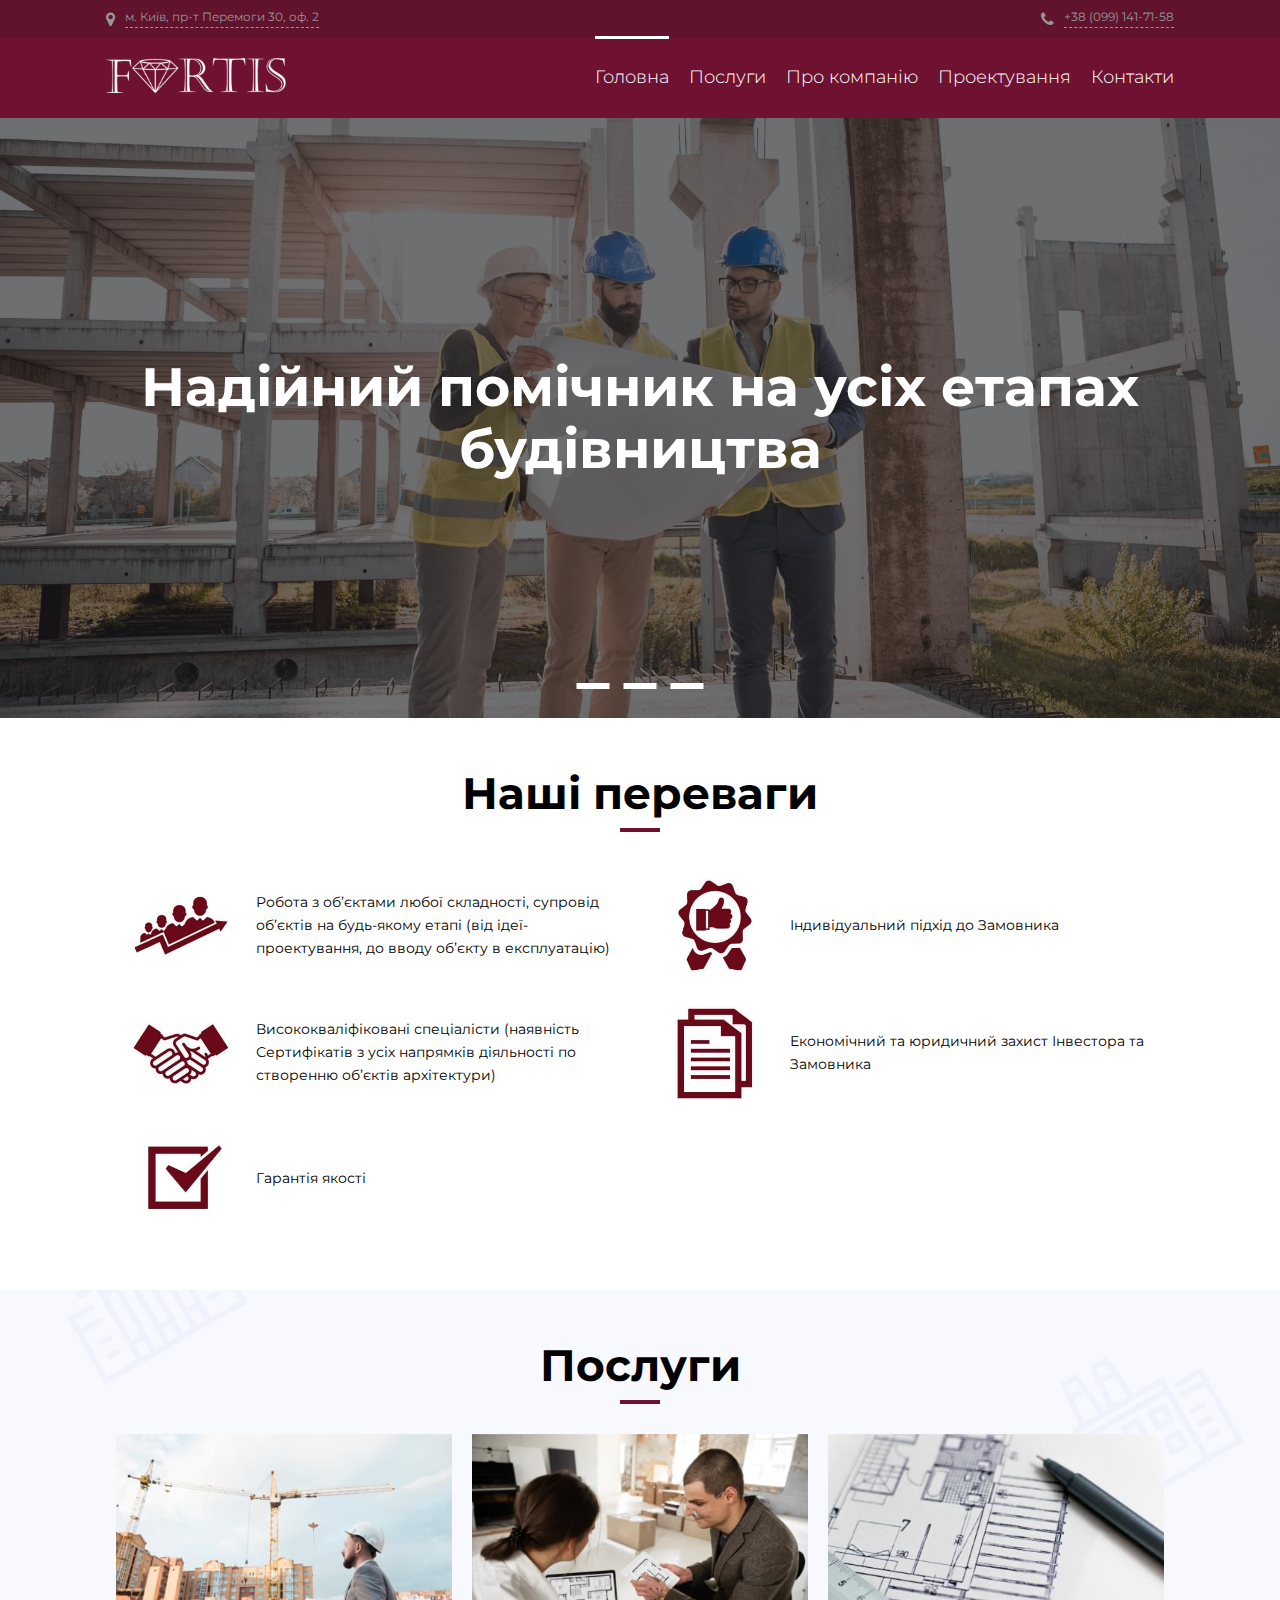
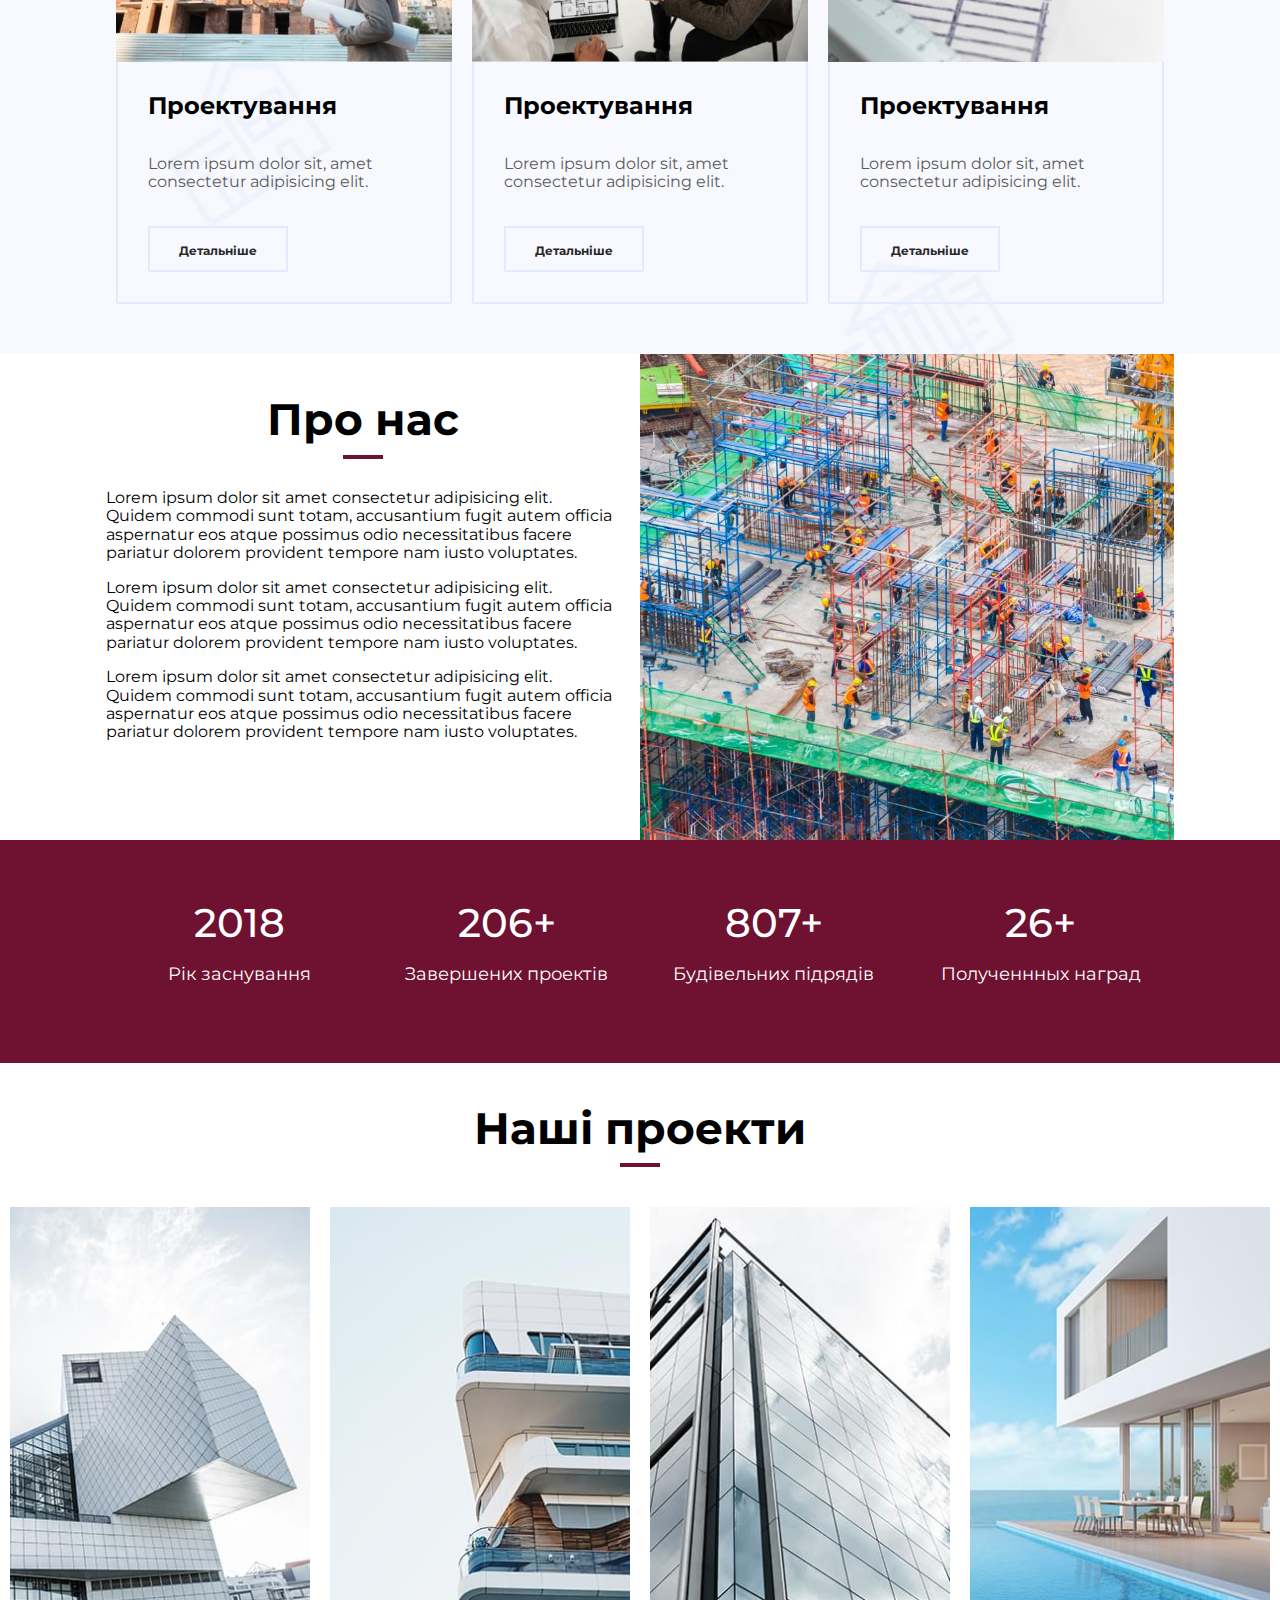
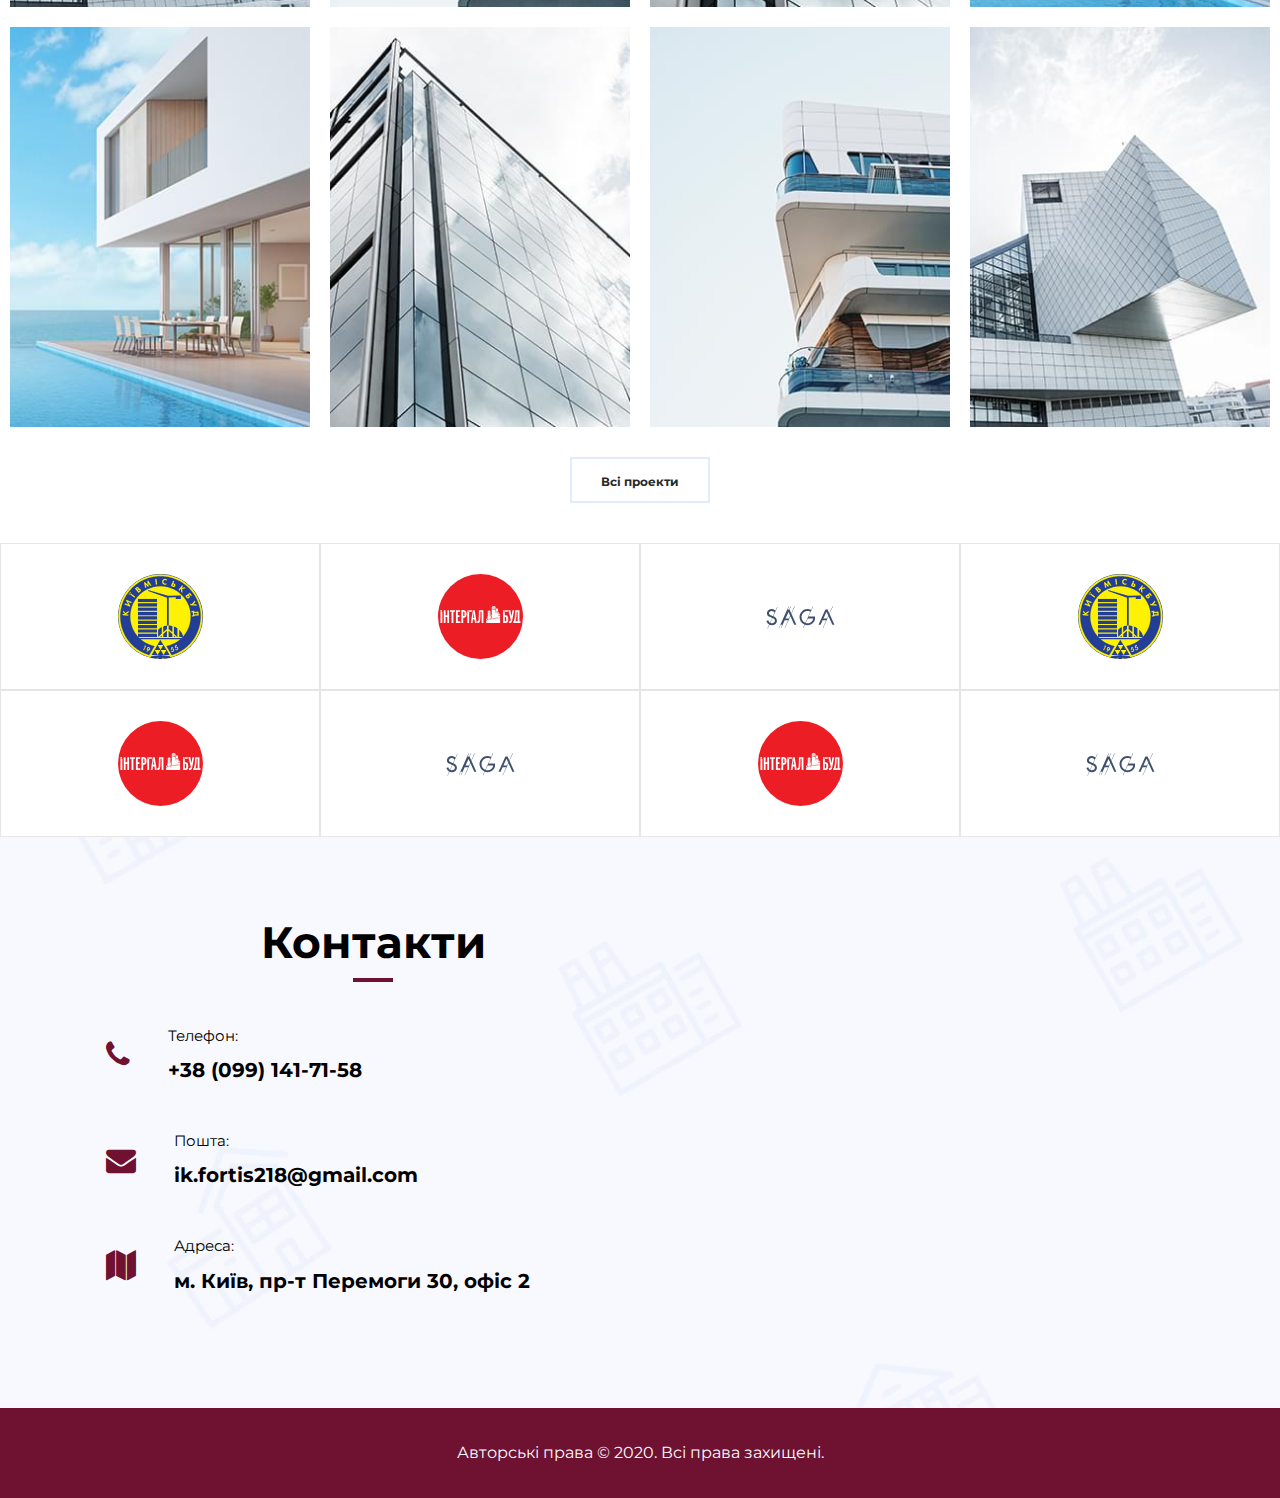
<file: index.html>
<!DOCTYPE html>
<html lang="ru">
<head>
    <meta charset="UTF-8">
<meta name="viewport" content="width=device-width, initial-scale=1.0">

<title>hello</title>

<link rel="stylesheet" href="css/libs/jquery.fancybox.css">
<link rel="stylesheet" href="css/libs/font-awesome.min.css">
<link rel="stylesheet" href="css/libs/slick.css">
<link rel="stylesheet" href="css/main.css">
</head>
<body>    
    <!-- Header -->
    <header class="header">
	<div id="nav" class="navbar">
		<div class="navbar__top">
			<div class="container">
				<div class="navbar-wrap">
					<div class="navbar__info">
						<a data-fancybox="" data-options="{&quot;iframe&quot; : {&quot;css&quot; : {&quot;width&quot; : &quot;80%&quot;, &quot;height&quot; : &quot;80%&quot;}}}" href="https://www.google.com/maps/search/?api=1&amp;query=проспект+Перемоги,+30,+2,+Київ">
							<i class="fa fa-map-marker"></i>
							<span>м. Київ, пр-т Перемоги 30, оф. 2</span>
						</a>
					</div>
					<div class="navbar__info">
						<a href="tel:+380991417158">
							<i class="fa fa-phone"></i>
							<span>+38 (099) 141-71-58</span>
						</a>
					</div>
				</div>
			</div>
		</div>
		<div class="navbar__bottom">
			<div class="container">
				<div class="navbar-wrap">
					<div class="navbar__logo">
						<a href="#"><img src="img/logo--white.png" alt=""></a>
					</div>
					<div class="navbar__collapse">
						<span></span>
					</div>
					<ul class="navbar__menu menu">
						<li class="active"><a href="#">Головна</a></li>
						<li><a href="#">Послуги</a></li>
						<li><a href="about.html">Про компанію</a></li>
						<li><a href="designing.html">Проектування</a></li>
						<li><a href="#">Контакти</a></li>
					</ul>
				</div>
			</div>
		</div>
	</div>
</header>
    <!-- /.Header -->
    <!-- Main -->
    <main>
        <section class="home-slider">
    <div id="home-slider" class="home-slider__list">
        <div class="home-slider__item">
            <div class="home-slider__bg" style="background-image: url('img/architect-3979490_1920.jpg');">
                <div class="overlay"></div>
            </div>
            <div class="home-slider__text">
                <h1 class="home-slider__title">Надійний помічник на усіх етапах будівництва</h1>
            </div>
        </div>
        <div class="home-slider__item">
            <div class="home-slider__bg" style="background-image: url('img/architect-3979490_1920.jpg');">
                <div class="overlay"></div>
            </div>
            <div class="home-slider__text">
                <h1 class="home-slider__title">Надійний помічник на усіх етапах будівництва</h1>
            </div>
        </div>
        <div class="home-slider__item">
            <div class="home-slider__bg" style="background-image: url('img/architect-3979490_1920.jpg');">
                <div class="overlay"></div>
            </div>
            <div class="home-slider__text">
                <h1 class="home-slider__title">Надійний помічник на усіх етапах будівництва</h1>
            </div>
        </div>
    </div>
</section>
        <section class="advantage">
    <div class="container">
        <h2 class="advantage__title section-title">Наші переваги</h2>
        <div class="advantage__list">
            <div class="advantage__item">
                <div class="img"><img src="img/advantage-2.jpg"></div>
                <div class="text">
                    <p>Робота з об’єктами любої складності, супровід об’єктів на будь-якому етапі
                        (від ідеї-проектування, до вводу об’єкту в експлуатацію)</p>
                </div>
            </div>
            <div class="advantage__item">
                <div class="img"><img src="img/advantage-1.jpg"></div>
                <div class="text">
                    <p>Індивідуальний підхід до Замовника</p>
                </div>
            </div>
            <div class="advantage__item">
                <div class="img"><img src="img/advantage-3.jpg"></div>
                <div class="text">
                    <p>Висококваліфіковані спеціалісти
                        (наявність Сертифікатів з усіх напрямків діяльності по створенню об’єктів архітектури)</p>
                </div>
            </div>
            <div class="advantage__item">
                <div class="img"><img src="img/advantage-4.jpg"></div>
                <div class="text">
                    <p>Економічний та юридичний захист Інвестора та Замовника</p>
                </div>
            </div>
            <div class="advantage__item">
                <div class="img"><img src="img/advantage-5.jpg"></div>
                <div class="text">
                    <p>Гарантія якості</p>
                </div>
            </div>
        </div>
    </div>
</section>
        <section class="services">
    <div class="container">
        <h2 class="services__title section-title">Послуги</h2>
        <div class="services__list">
            <div class="services__item">
                <img class="services__img" src="img/service-img-1.jpg">
                <div class="services__content">
                    <h3>Проектування</h3>
                    <p>Lorem ipsum dolor sit, amet consectetur adipisicing elit.</p>
                    <a href="#" class="btn">Детальніше</a>
                </div>
            </div>
            <div class="services__item">
                <img class="services__img" src="img/service-img-2.jpg">
                <div class="services__content">
                    <h3>Проектування</h3>
                    <p>Lorem ipsum dolor sit, amet consectetur adipisicing elit.</p>
                    <a href="#" class="btn">Детальніше</a>
                </div>
            </div>
            <div class="services__item">
                <img class="services__img" src="img/service-img-3.jpg">
                <div class="services__content">
                    <h3>Проектування</h3>
                    <p>Lorem ipsum dolor sit, amet consectetur adipisicing elit.</p>
                    <a href="#" class="btn">Детальніше</a>
                </div>
            </div>
        </div>
    </div>
</section>

        <section class="about">
    <div class="container">
        <div class="about-wrap">
            <div class="about__content">
                <h2 class="about__title section-title">Про нас</h2>
                <p>Lorem ipsum dolor sit amet consectetur adipisicing elit. Quidem commodi sunt totam, accusantium fugit autem officia aspernatur eos atque possimus odio necessitatibus facere pariatur dolorem provident tempore nam iusto voluptates.</p>
                <p>Lorem ipsum dolor sit amet consectetur adipisicing elit. Quidem commodi sunt totam, accusantium fugit autem officia aspernatur eos atque possimus odio necessitatibus facere pariatur dolorem provident tempore nam iusto voluptates.</p>
                <p>Lorem ipsum dolor sit amet consectetur adipisicing elit. Quidem commodi sunt totam, accusantium fugit autem officia aspernatur eos atque possimus odio necessitatibus facere pariatur dolorem provident tempore nam iusto voluptates.</p>
                
            </div>
            <div class="about__img">
                <img src="img/about-info.jpg" alt="">
            </div>
        </div>
    </div>
</section>
        <section class="status">
    <div class="container">
        <div class="status__list">
            <div class="status__item odometer">
                <span>2018</span>
                <p>Рік заснування</p>
            </div>
            <div class="status__item">
                <span>206</span>
                <p>Завершених проектів</p>
            </div>
            <div class="status__item">
                <span>807</span>
                <p>Будівельних підрядів</p>
            </div>
            <div class="status__item">
                <span>26</span>
                <p>Полученнных наград</p>
            </div>
        </div>
    </div>
</section>
        <section class="works">
        <h2 class="works__title section-title">Наші проекти</h2>
        <div class="works__list" id="works-slider">
            <div class="works__item">
                <img class="works__img" src="img/img-1.jpg">
                <div class="works__text works__text--hover">
                    <div class="info">
                        <h3><a href="#">Lorem, ipsum.</a></h3>
                        <p>Kyiv, Ukraine</p>
                    </div>
                    <div class="works__item-btn">
                        <a class="btn" href="#">+</a>
                    </div>
                </div>
            </div>
            <div class="works__item">
                <img  class="works__img" src="img/img-2.jpg">
                <div class="works__text works__text--hover">
                    <div class="info">
                        <h3><a href="#">Lorem, ipsum.</a></h3>
                        <p>Kyiv, Ukraine</p>
                    </div>
                    <div class="works__item-btn">
                        <a class="btn" href="#">+</a>
                    </div>
                </div>
            </div>
            <div class="works__item">
                <img  class="works__img" src="img/img-3.jpg">
                <div class="works__text works__text--hover">
                    <div class="info">
                        <h3><a href="#">Lorem, ipsum.</a></h3>
                        <p>Kyiv, Ukraine</p>
                    </div>
                    <div class="works__item-btn">
                        <a class="btn" href="#">+</a>
                    </div>
                </div>
            </div>
            <div class="works__item">
                <img  class="works__img" src="img/img-4.jpg">
                <div class="works__text works__text--hover">
                    <div class="info">
                        <h3><a href="#">Lorem, ipsum.</a></h3>
                        <p>Kyiv, Ukraine</p>
                    </div>
                    <div class="works__item-btn">
                        <a class="btn" href="#">+</a>
                    </div>
                </div>
            </div>
            <div class="works__item">
                <img  class="works__img" src="img/img-4.jpg">
                <div class="works__text works__text--hover">
                    <div class="info">
                        <h3><a href="#">Lorem, ipsum.</a></h3>
                        <p>Kyiv, Ukraine</p>
                    </div>
                    <div class="works__item-btn">
                        <a class="btn" href="#">+</a>
                    </div>
                </div>
            </div>
            <div class="works__item">
                <img  class="works__img" src="img/img-3.jpg">
                <div class="works__text works__text--hover">
                    <div class="info">
                        <h3><a href="#">Lorem, ipsum.</a></h3>
                        <p>Kyiv, Ukraine</p>
                    </div>
                    <div class="works__item-btn">
                        <a class="btn" href="#">+</a>
                    </div>
                </div>
            </div>
            <div class="works__item">
                <img  class="works__img" src="img/img-2.jpg">
                <div class="works__text works__text--hover">
                    <div class="info">
                        <h3><a href="#">Lorem, ipsum.</a></h3>
                        <p>Kyiv, Ukraine</p>
                    </div>
                    <div class="works__item-btn">
                        <a class="btn" href="#">+</a>
                    </div>
                </div>
            </div>
            <div class="works__item">
                <img  class="works__img" src="img/img-1.jpg">
                <div class="works__text works__text--hover">
                    <div class="info">
                        <h3><a href="#">Lorem, ipsum.</a></h3>
                        <p>Kyiv, Ukraine</p>
                    </div>
                    <div class="works__item-btn">
                        <a class="btn" href="#">+</a>
                    </div>
                </div>
            </div>
        </div>
        <a class="btn works__btn" href="#">Всі проекти</a>
</section>
        <section class="partners">
    <div class="partners__list" id="partners-slider">
        <div class="partners__item">
            <img src="img/partners/828.svg" alt="" srcset="">
        </div>
        <div class="partners__item">
            <img src="img/partners/826.svg" alt="" srcset="">
        </div>
        <div class="partners__item">
            <img src="img/partners/970.svg" alt="" srcset="">
        </div>
        <div class="partners__item">
            <img src="img/partners/828.svg" alt="" srcset="">
        </div>
        <div class="partners__item">
            <img src="img/partners/826.svg" alt="" srcset="">
        </div>
        <div class="partners__item">
            <img src="img/partners/970.svg" alt="" srcset="">
        </div>
        <div class="partners__item">
            <img src="img/partners/826.svg" alt="" srcset="">
        </div>
        <div class="partners__item">
            <img src="img/partners/970.svg" alt="" srcset="">
        </div>
    </div>
</section>
        <section class="contacts">
    <div class="contacts-wrap">
        <div class="contacts__content">
            <div class="container">
                <div class="contacts__body">
                    <h2 class="contacts__title section-title">Контакти</h2>
                    <ul class="contacts__list">
                        <li>
                            <div class="icon"><i class="fa fa-phone"></i></div>
                            <div class="content">
                                <p>Телефон:</p>
                                <span>+38 (099) 141-71-58</span>
                            </div>
                        </li>
                        <li>
                            <div class="icon"><i class="fa fa-envelope"></i></div>
                            <div class="content">
                                <p>Пошта:</p>
                                <span>ik.fortis218@gmail.com</span>
                            </div>
                        </li>
                        <li>
                            <div class="icon"><i class="fa fa-map"></i></div>
                            <div class="content">
                                <p>Адреса:</p>
                                <span>м. Київ, пр-т Перемоги 30, офіс 2</span>
                            </div>
                        </li>
                    </ul>
                </div>
            </div>
        </div>
        <div class="contacts__map">
            <iframe src="https://www.google.com/maps/embed?pb=!1m18!1m12!1m3!1d2540.4111837602313!2d30.462640215896197!3d50.45206739512916!2m3!1f0!2f0!3f0!3m2!1i1024!2i768!4f13.1!3m3!1m2!1s0x40d4ce823ed35b05%3A0x2272ff3e8150f94!2z0L_RgNC-0YHQvy4g0J_QvtCx0LXQtNGLLCAzMCwg0JrQuNC10LIsIDAyMDAw!5e0!3m2!1sru!2sua!4v1591696676123!5m2!1sru!2sua" width="100%" height="100%" frameborder="0" style="border:0;" allowfullscreen="" aria-hidden="false" tabindex="0"></iframe>
        </div>
    </div>
</section>
    </main>
    <!-- /.Main -->
    <!-- Footer -->
    <footer class="footer">
    <div class="container">
        <p class="footer__copyright">Авторські права © 2020. Всі права захищені.</p>
    </div>
</footer>
    <!-- /.Footer -->
    <!-- Modal -->
    
    <!-- /.Modal -->
    <!-- JS -->
    <script src="js/libs.min.js"></script>
<script src="js/main.js"></script>
    <!-- /.JS -->
</body>
</html>
</file>
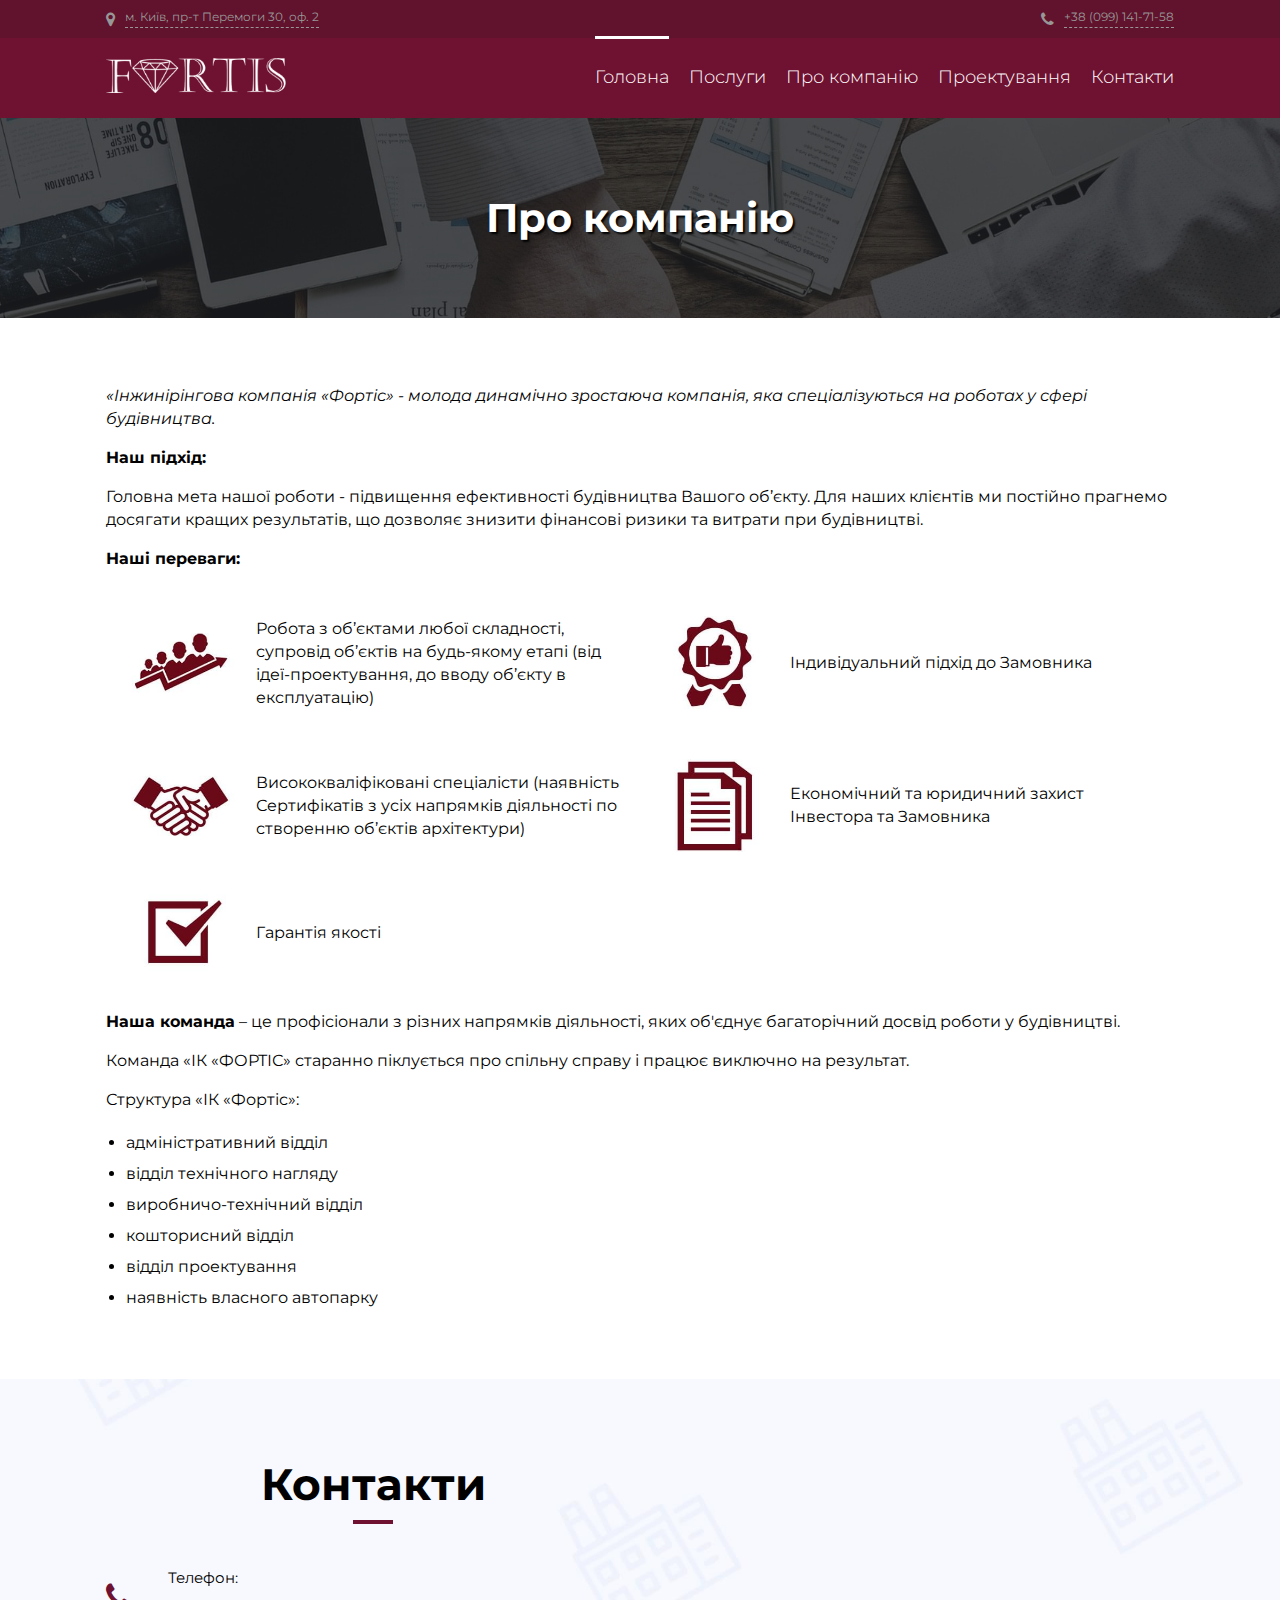
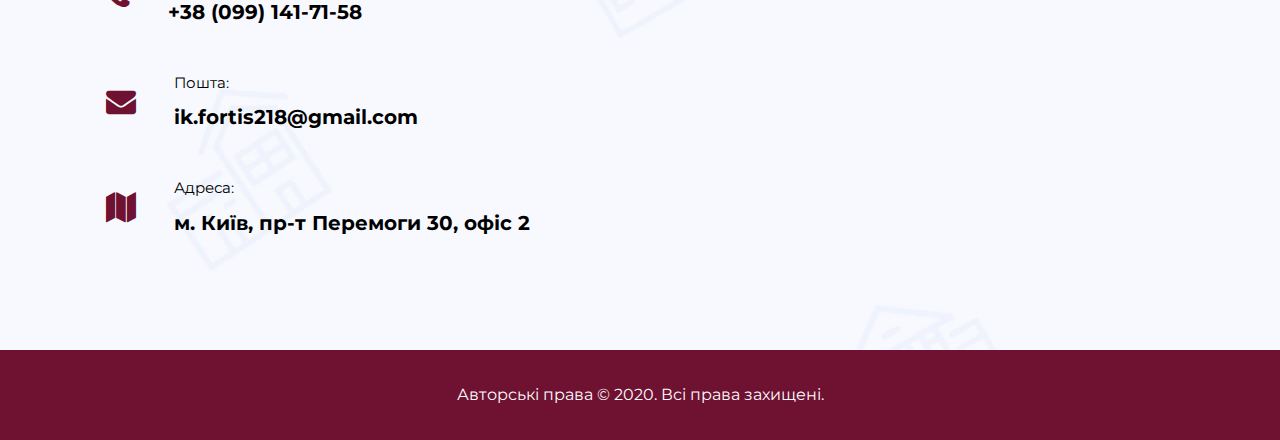
<file: about.html>
<!DOCTYPE html>
<html lang="ru">
<head>
    <meta charset="UTF-8">
<meta name="viewport" content="width=device-width, initial-scale=1.0">

<title>hello</title>

<link rel="stylesheet" href="css/libs/jquery.fancybox.css">
<link rel="stylesheet" href="css/libs/font-awesome.min.css">
<link rel="stylesheet" href="css/libs/slick.css">
<link rel="stylesheet" href="css/main.css">
</head>
<body>    
    <!-- Header -->
    <header class="header">
	<div id="nav" class="navbar">
		<div class="navbar__top">
			<div class="container">
				<div class="navbar-wrap">
					<div class="navbar__info">
						<a data-fancybox="" data-options="{&quot;iframe&quot; : {&quot;css&quot; : {&quot;width&quot; : &quot;80%&quot;, &quot;height&quot; : &quot;80%&quot;}}}" href="https://www.google.com/maps/search/?api=1&amp;query=проспект+Перемоги,+30,+2,+Київ">
							<i class="fa fa-map-marker"></i>
							<span>м. Київ, пр-т Перемоги 30, оф. 2</span>
						</a>
					</div>
					<div class="navbar__info">
						<a href="tel:+380991417158">
							<i class="fa fa-phone"></i>
							<span>+38 (099) 141-71-58</span>
						</a>
					</div>
				</div>
			</div>
		</div>
		<div class="navbar__bottom">
			<div class="container">
				<div class="navbar-wrap">
					<div class="navbar__logo">
						<a href="#"><img src="img/logo--white.png" alt=""></a>
					</div>
					<div class="navbar__collapse">
						<span></span>
					</div>
					<ul class="navbar__menu menu">
						<li class="active"><a href="#">Головна</a></li>
						<li><a href="#">Послуги</a></li>
						<li><a href="about.html">Про компанію</a></li>
						<li><a href="designing.html">Проектування</a></li>
						<li><a href="#">Контакти</a></li>
					</ul>
				</div>
			</div>
		</div>
	</div>
</header>
    <!-- /.Header -->
    <!-- Main -->
    <main>
        <!-- Title -->
        <div class="page-header" style="background-image: url('img/page-about.jpg');">
    <div class="overlay"></div>
    <div class="container">
        <div class="page-header-wrap">
            <h1 class="page-header__title">Про компанію</h1>
        </div>
    </div>
</div>
        <!-- /.Title -->
        <!-- Content -->
        <div class="container">
    <div class="page-content">
        <p><i>«Інжинірінгова компанія «Фортіс» - молода динамічно зростаюча компанія, яка спеціалізуються на роботах у сфері будівництва.</i></p>
        <p><strong>Наш підхід:</strong></p>
        <p>Головна мета нашої роботи - підвищення ефективності будівництва Вашого об’єкту. Для наших клієнтів ми постійно прагнемо досягати кращих результатів, що дозволяє знизити фінансові ризики та витрати при будівництві.</p>
        <p><strong>Нашi переваги:</strong></p>
        <div class="advantage__list">
            <div class="advantage__item">
                <div class="img"><img src="img/advantage-2.jpg"></div>
                <div class="text">
                    <p>Робота з об’єктами любої складності, супровід об’єктів на будь-якому етапі
                        (від ідеї-проектування, до вводу об’єкту в експлуатацію)</p>
                </div>
            </div>
            <div class="advantage__item">
                <div class="img"><img src="img/advantage-1.jpg"></div>
                <div class="text">
                    <p>Індивідуальний підхід до Замовника</p>
                </div>
            </div>
            <div class="advantage__item">
                <div class="img"><img src="img/advantage-3.jpg"></div>
                <div class="text">
                    <p>Висококваліфіковані спеціалісти
                        (наявність Сертифікатів з усіх напрямків діяльності по створенню об’єктів архітектури)</p>
                </div>
            </div>
            <div class="advantage__item">
                <div class="img"><img src="img/advantage-4.jpg"></div>
                <div class="text">
                    <p>Економічний та юридичний захист Інвестора та Замовника</p>
                </div>
            </div>
            <div class="advantage__item">
                <div class="img"><img src="img/advantage-5.jpg"></div>
                <div class="text">
                    <p>Гарантія якості</p>
                </div>
            </div>
        </div>
        <p><strong>Наша команда</strong> – це профісіонали з різних напрямків діяльності, яких об'єднує багаторічний досвід роботи у будівництві.</p>
        <p>Команда «ІК «ФОРТІС» старанно піклується про спільну справу і працює виключно на результат.</p>
        <p>Структура «ІК «Фортіс»:</p>
        <p>
            <ul>
                <li>адміністративний відділ</li>
                <li>відділ технічного нагляду</li>
                <li>виробничо-технічний відділ</li>
                <li>кошторисний відділ</li>
                <li>відділ проектування</li>
                <li>наявність власного автопарку</li>
            </ul>
        </p>
    </div>
</div>
        <!-- /.Content -->
        <section class="contacts">
    <div class="contacts-wrap">
        <div class="contacts__content">
            <div class="container">
                <div class="contacts__body">
                    <h2 class="contacts__title section-title">Контакти</h2>
                    <ul class="contacts__list">
                        <li>
                            <div class="icon"><i class="fa fa-phone"></i></div>
                            <div class="content">
                                <p>Телефон:</p>
                                <span>+38 (099) 141-71-58</span>
                            </div>
                        </li>
                        <li>
                            <div class="icon"><i class="fa fa-envelope"></i></div>
                            <div class="content">
                                <p>Пошта:</p>
                                <span>ik.fortis218@gmail.com</span>
                            </div>
                        </li>
                        <li>
                            <div class="icon"><i class="fa fa-map"></i></div>
                            <div class="content">
                                <p>Адреса:</p>
                                <span>м. Київ, пр-т Перемоги 30, офіс 2</span>
                            </div>
                        </li>
                    </ul>
                </div>
            </div>
        </div>
        <div class="contacts__map">
            <iframe src="https://www.google.com/maps/embed?pb=!1m18!1m12!1m3!1d2540.4111837602313!2d30.462640215896197!3d50.45206739512916!2m3!1f0!2f0!3f0!3m2!1i1024!2i768!4f13.1!3m3!1m2!1s0x40d4ce823ed35b05%3A0x2272ff3e8150f94!2z0L_RgNC-0YHQvy4g0J_QvtCx0LXQtNGLLCAzMCwg0JrQuNC10LIsIDAyMDAw!5e0!3m2!1sru!2sua!4v1591696676123!5m2!1sru!2sua" width="100%" height="100%" frameborder="0" style="border:0;" allowfullscreen="" aria-hidden="false" tabindex="0"></iframe>
        </div>
    </div>
</section>
    </main>
    <!-- /.Main -->
    <!-- Footer -->
    <footer class="footer">
    <div class="container">
        <p class="footer__copyright">Авторські права © 2020. Всі права захищені.</p>
    </div>
</footer>
    <!-- /.Footer -->
    <!-- Modal -->
    
    <!-- /.Modal -->
    <!-- JS -->
    <script src="js/libs.min.js"></script>
<script src="js/main.js"></script>
    <!-- /.JS -->
</body>
</html>
</file>
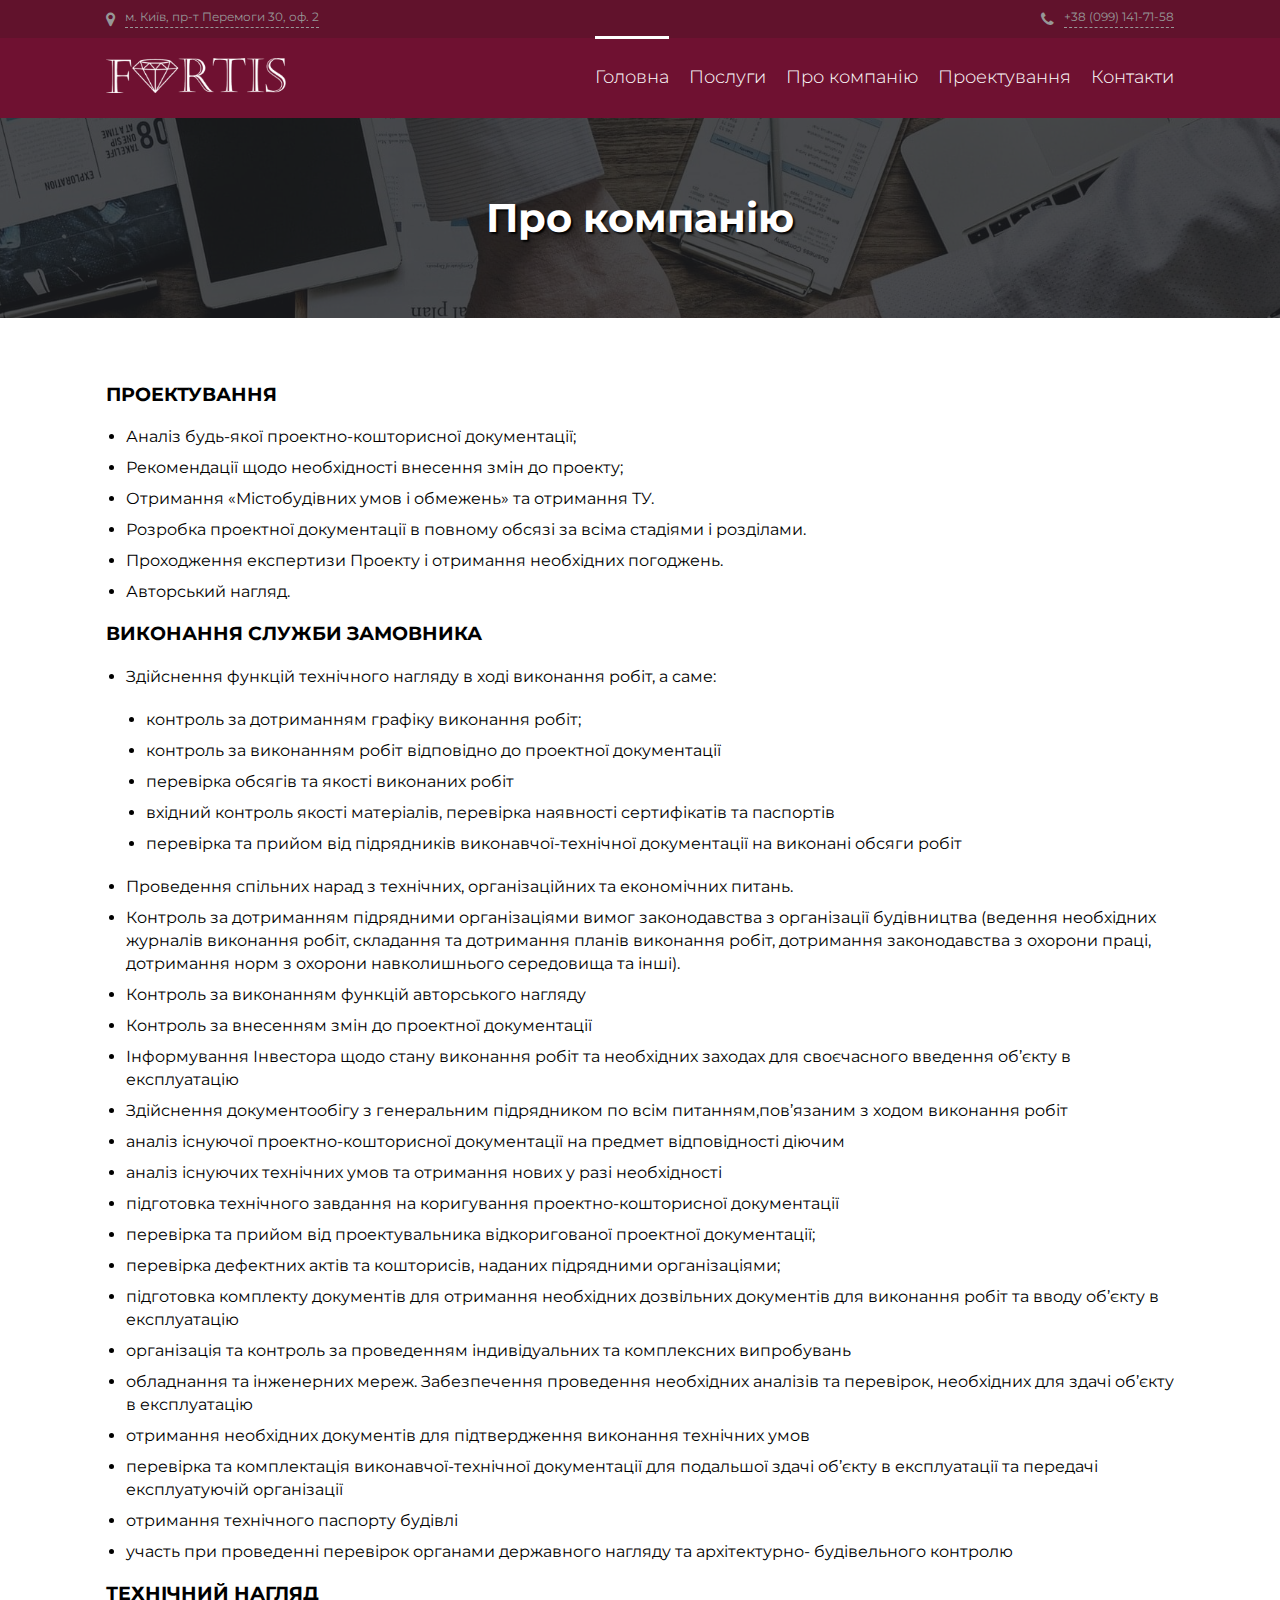
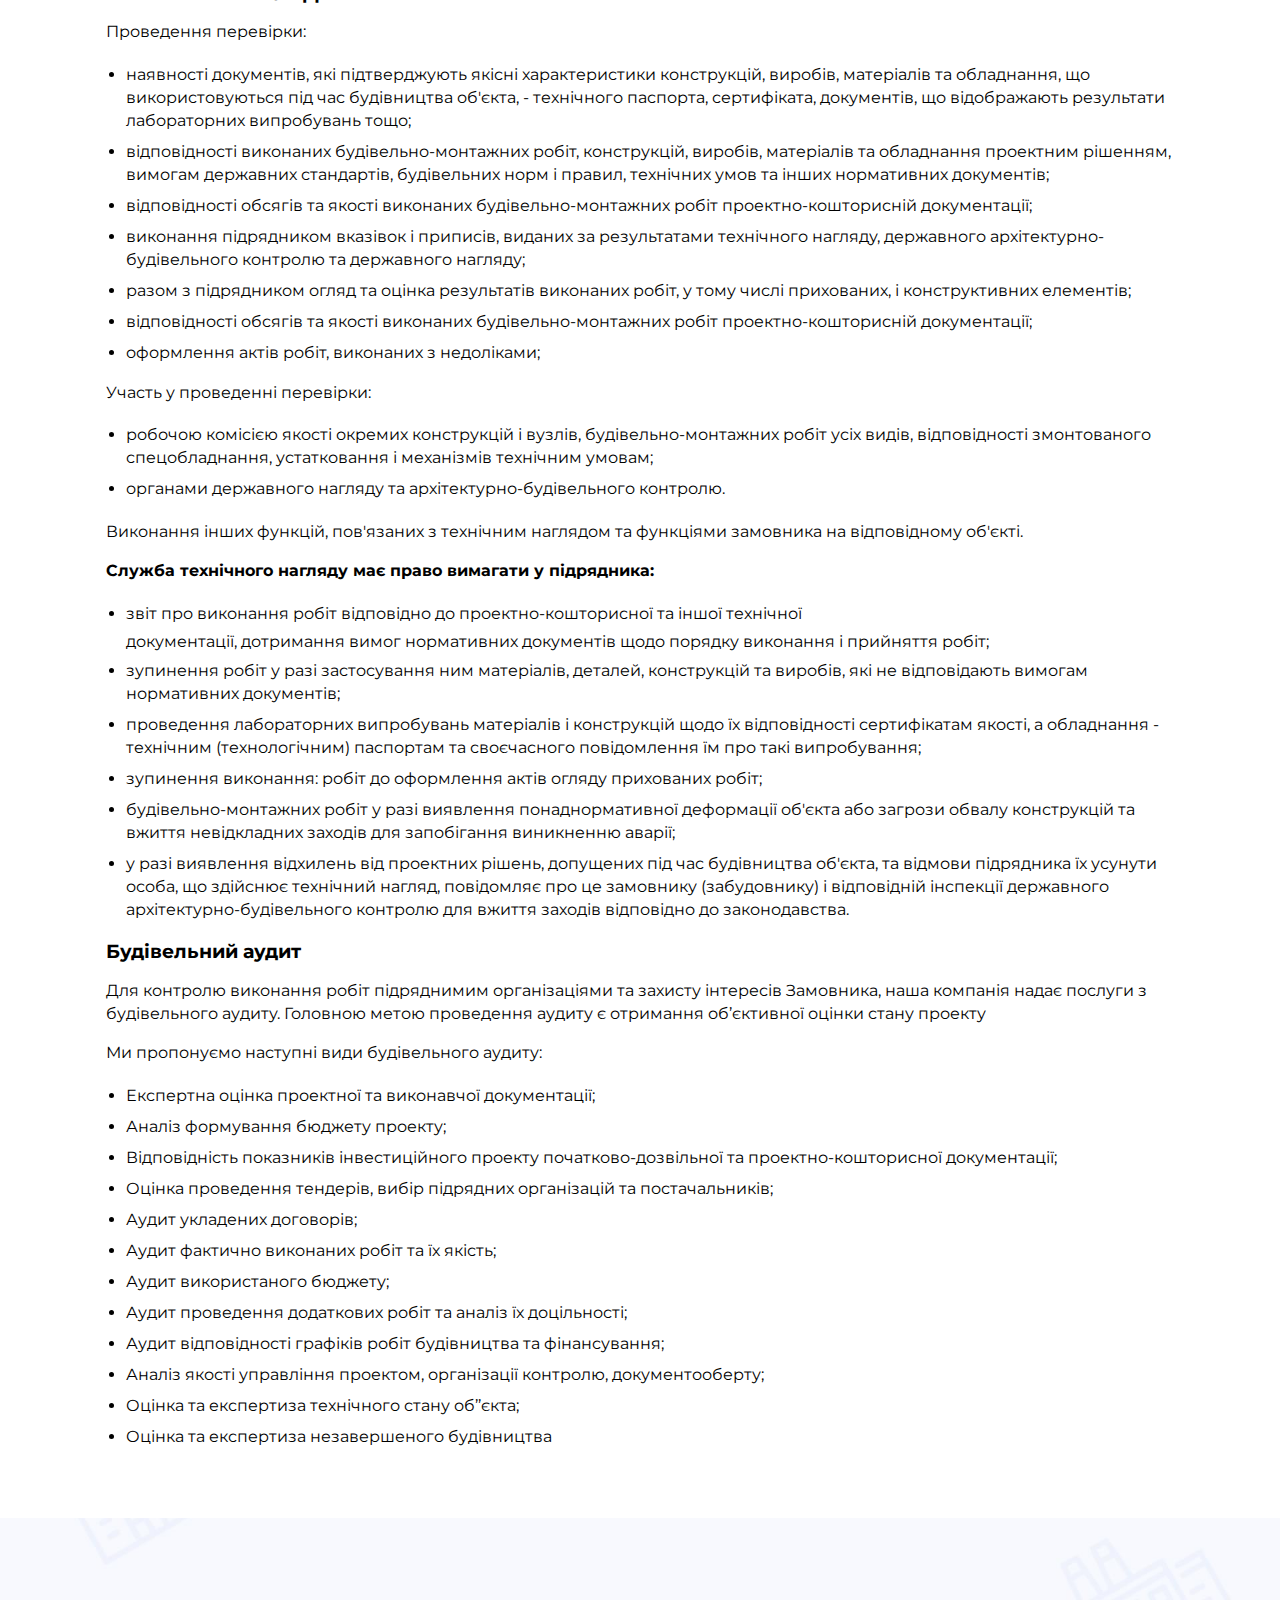
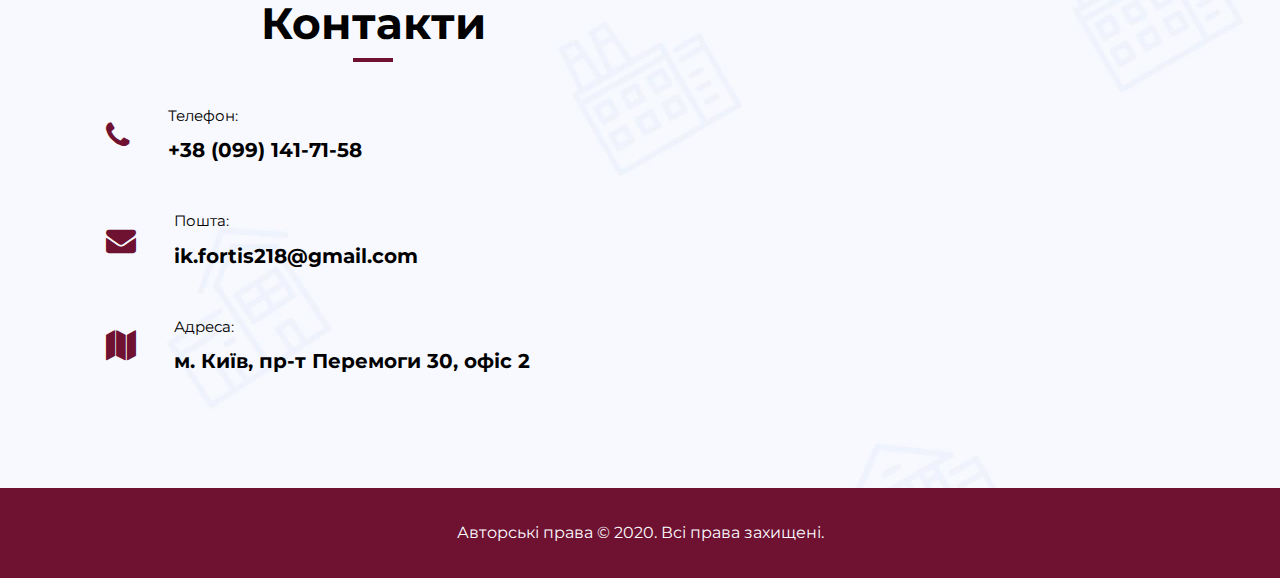
<file: designing.html>
<!DOCTYPE html>
<html lang="ru">
<head>
    <meta charset="UTF-8">
<meta name="viewport" content="width=device-width, initial-scale=1.0">

<title>hello</title>

<link rel="stylesheet" href="css/libs/jquery.fancybox.css">
<link rel="stylesheet" href="css/libs/font-awesome.min.css">
<link rel="stylesheet" href="css/libs/slick.css">
<link rel="stylesheet" href="css/main.css">
</head>
<body>    
    <!-- Header -->
    <header class="header">
	<div id="nav" class="navbar">
		<div class="navbar__top">
			<div class="container">
				<div class="navbar-wrap">
					<div class="navbar__info">
						<a data-fancybox="" data-options="{&quot;iframe&quot; : {&quot;css&quot; : {&quot;width&quot; : &quot;80%&quot;, &quot;height&quot; : &quot;80%&quot;}}}" href="https://www.google.com/maps/search/?api=1&amp;query=проспект+Перемоги,+30,+2,+Київ">
							<i class="fa fa-map-marker"></i>
							<span>м. Київ, пр-т Перемоги 30, оф. 2</span>
						</a>
					</div>
					<div class="navbar__info">
						<a href="tel:+380991417158">
							<i class="fa fa-phone"></i>
							<span>+38 (099) 141-71-58</span>
						</a>
					</div>
				</div>
			</div>
		</div>
		<div class="navbar__bottom">
			<div class="container">
				<div class="navbar-wrap">
					<div class="navbar__logo">
						<a href="#"><img src="img/logo--white.png" alt=""></a>
					</div>
					<div class="navbar__collapse">
						<span></span>
					</div>
					<ul class="navbar__menu menu">
						<li class="active"><a href="#">Головна</a></li>
						<li><a href="#">Послуги</a></li>
						<li><a href="about.html">Про компанію</a></li>
						<li><a href="designing.html">Проектування</a></li>
						<li><a href="#">Контакти</a></li>
					</ul>
				</div>
			</div>
		</div>
	</div>
</header>
    <!-- /.Header -->
    <!-- Main -->
    <main>
        <!-- Title -->
        <div class="page-header" style="background-image: url('img/page-about.jpg');">
    <div class="overlay"></div>
    <div class="container">
        <div class="page-header-wrap">
            <h1 class="page-header__title">Про компанію</h1>
        </div>
    </div>
</div>
        <!-- /.Title -->
        <!-- Content -->
        <div class="container">
    <div class="page-content">
        <p><h3>ПРОЕКТУВАННЯ</h3></p>
        <p>
            <ul>
                <li>Аналіз будь-якої проектно-кошторисної документації;</li>
                <li>Рекомендації щодо необхідності внесення змін до проекту;</li>
                <li>Отримання «Містобудівних умов і обмежень» та отримання ТУ.</li>
                <li>Розробка проектної документації в повному обсязі за всіма стадіями і розділами.</li>
                <li>Проходження експертизи Проекту і отримання необхідних погоджень.</li>
                <li>Авторський нагляд.</li>
            </ul>
        </p>
        <p><h3>ВИКОНАННЯ СЛУЖБИ ЗАМОВНИКА</h3></p>
        <p>
            <ul>
                <li>Здійснення функцій технічного нагляду в ході виконання робіт, а саме:
                    <ul>
                        <li>контроль за дотриманням графіку виконання робіт;</li>
                        <li>контроль за виконанням робіт відповідно до проектної документації</li>
                        <li>перевірка обсягів та якості виконаних робіт</li>
                        <li>вхідний контроль якості матеріалів, перевірка наявності сертифікатів та паспортів</li>
                        <li>перевірка та прийом від підрядників виконавчої-технічної документації на виконані 
                            обсяги робіт</li>
                    </ul>
                </li>
                <li>Проведення спільних нарад з технічних, організаційних та економічних питань.</li>
                <li>Контроль за дотриманням підрядними організаціями вимог законодавства з організації будівництва (ведення необхідних журналів виконання робіт, складання та дотримання планів виконання робіт, дотримання законодавства з охорони праці, дотримання норм з охорони навколишнього середовища  та інші).</li>
                <li>Контроль за виконанням функцій авторського нагляду</li>
                <li>Контроль за внесенням змін до проектної документації</li>
                <li>Інформування Інвестора щодо стану виконання робіт та необхідних заходах для своєчасного введення об’єкту в експлуатацію</li>
                <li>Здійснення документообігу з генеральним підрядником по всім питанням,пов’язаним з ходом виконання робіт</li>
                <li>аналіз існуючої проектно-кошторисної документації на предмет відповідності діючим</li>
                <li>аналіз існуючих технічних умов та отримання нових у разі необхідності</li>
                <li>підготовка технічного завдання на коригування проектно-кошторисної документації</li>
                <li>перевірка та прийом від проектувальника відкоригованої проектної документації;</li>
                <li>перевірка дефектних актів та кошторисів, наданих підрядними організаціями;</li>
                <li>підготовка комплекту документів для отримання необхідних дозвільних 
                    документів для виконання робіт та вводу об’єкту в експлуатацію</li>
                <li>організація та контроль за проведенням індивідуальних та комплексних випробувань</li>
                <li>обладнання та інженерних мереж. Забезпечення проведення необхідних аналізів та перевірок, необхідних для здачі об’єкту в експлуатацію</li>
                <li>отримання необхідних документів для підтвердження виконання технічних умов</li>
                <li>перевірка та комплектація виконавчої-технічної документації для подальшої здачі об’єкту в експлуатації та передачі експлуатуючій організації</li>
                <li>отримання технічного паспорту будівлі</li>
                <li>участь при проведенні перевірок органами державного нагляду та архітектурно-
                    будівельного контролю</li>
            </ul>
        </p>
        <p><h3>ТЕХНІЧНИЙ НАГЛЯД</h3></p>
        <p>Проведення перевірки:
            <ul>
                <li>наявності документів, які підтверджують якісні характеристики 
                    конструкцій, виробів, матеріалів та обладнання, що використовуються
                    під  час  будівництва  об'єкта,  -   технічного паспорта,  сертифіката, 
                    документів,  що  відображають  результати лабораторних випробувань
                    тощо;</li>
                <li>відповідності виконаних  будівельно-монтажних  робіт, конструкцій, виробів, матеріалів та обладнання проектним рішенням, вимогам державних стандартів, будівельних норм і правил, технічних умов та інших нормативних документів;</li>
                <li>відповідності обсягів та  якості виконаних будівельно-монтажних робіт проектно-кошторисній документації;</li>
                <li>виконання підрядником  вказівок  і   приписів,   виданих   за 
                    результатами  технічного  нагляду,  державного архітектурно-будівельного контролю та державного нагляду;</li>
                <li>разом з підрядником огляд та оцінка  результатів виконаних  робіт, у тому числі прихованих, і  конструктивних елементів;</li>
                <li>відповідності обсягів та  якості виконаних будівельно-монтажних робіт проектно-кошторисній документації;</li>
                <li>оформлення актів робіт, виконаних з недоліками;</li>
            </ul>
            Участь у проведенні перевірки:
            <ul>
                <li>робочою комісією якості окремих конструкцій і вузлів, будівельно-монтажних робіт усіх видів, відповідності змонтованого спецобладнання, устатковання і механізмів
                    технічним умовам;</li>
                <li>органами державного нагляду та архітектурно-будівельного контролю.</li>
            </ul>
        </p>
        <p>Виконання інших функцій, пов'язаних з технічним наглядом та функціями замовника на відповідному об'єкті.</p>
        <p><strong>Служба технічного нагляду має право вимагати у підрядника:</strong>
            <ul>
                <li>звіт про виконання  робіт  відповідно  до  проектно-кошторисної та іншої технічної </li>
                документації, дотримання  вимог  нормативних документів щодо порядку виконання і прийняття робіт;
                <li>зупинення  робіт у разі застосування ним матеріалів, деталей, конструкцій та виробів, які не відповідають вимогам нормативних документів;</li>
                <li>проведення лабораторних випробувань матеріалів і конструкцій щодо їх відповідності сертифікатам якості, а обладнання - технічним (технологічним) паспортам та своєчасного повідомлення їм про такі випробування;</li>
                <li>зупинення виконання: робіт до оформлення актів огляду прихованих робіт;</li>
                <li>будівельно-монтажних робіт у разі виявлення понаднормативної деформації об'єкта  або загрози обвалу конструкцій та вжиття невідкладних заходів для запобігання виникненню аварії;</li>
                <li>у разі виявлення відхилень від проектних рішень, допущених під час будівництва
                об'єкта, та  відмови  підрядника їх усунути особа, що здійснює технічний нагляд,  
                повідомляє про це замовнику (забудовнику)  і  відповідній інспекції державного 
                архітектурно-будівельного контролю для вжиття заходів відповідно до законодавства.</li>
            </ul>
        </p>
        <p>
            <h3>Будівельний аудит</h3>
        </p>
        <p>Для контролю виконання робіт підряднимим організаціями та захисту інтересів Замовника, наша компанія надає послуги з будівельного аудиту.
            Головною метою проведення аудиту є отримання об’єктивної оцінки стану проекту</p>
        <p>Ми пропонуємо наступні види будівельного аудиту:</p>
        <p>
            <ul>
                <li>Експертна оцінка проектної та виконавчої документації;</li>
                <li>Аналіз формування бюджету проекту;</li>
                <li>Відповідність показників інвестиційного проекту початково-дозвільної та 
                     проектно-кошторисної документації;</li>
                <li>Оцінка проведення тендерів, вибір підрядних організацій та постачальників;</li>
                <li>Аудит укладених договорів;</li>
                <li>Аудит фактично виконаних робіт та їх якість;</li>
                <li>Аудит використаного бюджету;</li>
                <li>Аудит проведення додаткових робіт та аналіз їх доцільності;</li>
                <li>Аудит відповідності графіків робіт будівництва та фінансування;</li>
                <li>Аналіз якості управління проектом, організації контролю, документооберту;</li>
                <li>Оцінка та експертиза технічного стану об’’єкта;</li>
                <li>Оцінка та експертиза незавершеного будівництва </li>
                
            </ul>
        </p>
    </div>
</div>
        <!-- /.Content -->
        <section class="contacts">
    <div class="contacts-wrap">
        <div class="contacts__content">
            <div class="container">
                <div class="contacts__body">
                    <h2 class="contacts__title section-title">Контакти</h2>
                    <ul class="contacts__list">
                        <li>
                            <div class="icon"><i class="fa fa-phone"></i></div>
                            <div class="content">
                                <p>Телефон:</p>
                                <span>+38 (099) 141-71-58</span>
                            </div>
                        </li>
                        <li>
                            <div class="icon"><i class="fa fa-envelope"></i></div>
                            <div class="content">
                                <p>Пошта:</p>
                                <span>ik.fortis218@gmail.com</span>
                            </div>
                        </li>
                        <li>
                            <div class="icon"><i class="fa fa-map"></i></div>
                            <div class="content">
                                <p>Адреса:</p>
                                <span>м. Київ, пр-т Перемоги 30, офіс 2</span>
                            </div>
                        </li>
                    </ul>
                </div>
            </div>
        </div>
        <div class="contacts__map">
            <iframe src="https://www.google.com/maps/embed?pb=!1m18!1m12!1m3!1d2540.4111837602313!2d30.462640215896197!3d50.45206739512916!2m3!1f0!2f0!3f0!3m2!1i1024!2i768!4f13.1!3m3!1m2!1s0x40d4ce823ed35b05%3A0x2272ff3e8150f94!2z0L_RgNC-0YHQvy4g0J_QvtCx0LXQtNGLLCAzMCwg0JrQuNC10LIsIDAyMDAw!5e0!3m2!1sru!2sua!4v1591696676123!5m2!1sru!2sua" width="100%" height="100%" frameborder="0" style="border:0;" allowfullscreen="" aria-hidden="false" tabindex="0"></iframe>
        </div>
    </div>
</section>
    </main>
    <!-- /.Main -->
    <!-- Footer -->
    <footer class="footer">
    <div class="container">
        <p class="footer__copyright">Авторські права © 2020. Всі права захищені.</p>
    </div>
</footer>
    <!-- /.Footer -->
    <!-- Modal -->
    
    <!-- /.Modal -->
    <!-- JS -->
    <script src="js/libs.min.js"></script>
<script src="js/main.js"></script>
    <!-- /.JS -->
</body>
</html>
</file>
<file: css/main.css>
@charset "UTF-8";
@import url("https://fonts.googleapis.com/css2?family=Montserrat:wght@300;400;700&display=swap");
.container {
  padding-right: 1em;
  padding-left: 1em;
  margin-right: auto;
  margin-left: auto; }

@media (min-width: 320px) {
  .container {
    width: 100%; } }

@media (min-width: 1024px) {
  .container {
    width: 970px; } }

@media (min-width: 1240px) {
  .container {
    width: 1100px; } }

@media (min-width: 1366px) {
  .container {
    width: 1200px; } }

*, *:before, *:after {
  -webkit-box-sizing: border-box;
          box-sizing: border-box; }

html {
  font-family: "Montserrat", sans-serif;
  font-size: 16px;
  font-weight: 400;
  line-height: 1.15; }

body {
  display: -webkit-box;
  display: -webkit-flex;
  display: -ms-flexbox;
  display: flex;
  -webkit-box-orient: vertical;
  -webkit-box-direction: normal;
  -webkit-flex-direction: column;
      -ms-flex-direction: column;
          flex-direction: column;
  margin: 0;
  min-height: 100vh; }

h1, h2, h3, h4, h5, h6, ul, ol {
  margin: 0;
  padding: 0; }

ul, ol {
  list-style: none; }

input, textarea, button, a, img {
  outline: none; }

button, input, optgroup, select, textarea {
  font-family: inherit;
  font-size: 100%;
  line-height: 1.15;
  margin: 0; }

textarea {
  overflow: auto; }

a {
  text-decoration: none;
  background-color: transparent;
  -webkit-transition: 0.2s opacity;
  -o-transition: 0.2s opacity;
  transition: 0.2s opacity; }
  a:hover, a:focus {
    opacity: 0.8; }

section {
  position: relative; }

/*------------------------------------*\
    Затемнение
\*------------------------------------*/
.overlay {
  position: absolute;
  left: 0;
  top: 0;
  right: 0;
  bottom: 0;
  opacity: .8;
  background: #1C1D21;
  z-index: 1; }

/*------------------------------------*\
    Заголовки sections
\*------------------------------------*/
.section-title {
  margin-bottom: 30px;
  padding: 0 10px;
  position: relative;
  text-align: center;
  font-size: 44px;
  color: #010101; }
  .section-title:after {
    content: "";
    display: block;
    height: 4px;
    width: 40px;
    background-color: #6F1131;
    margin: 10px auto 0px; }

@media (max-width: 768px) {
  .section-title {
    margin-bottom: 20px;
    font-size: 28px; } }

/*------------------------------------*\
	Кнопка
\*------------------------------------*/
.btn {
  display: block;
  position: relative;
  width: 140px;
  height: 46px;
  line-height: 46px;
  text-align: center;
  font-weight: 700;
  font-size: 12px;
  border: 2px solid #e4eaff;
  color: #282828;
  -webkit-transition: all 0.3s ease;
  -o-transition: all 0.3s ease;
  transition: all 0.3s ease;
  z-index: 1; }
  .btn:before {
    -webkit-transform-origin: left;
        -ms-transform-origin: left;
            transform-origin: left;
    left: 0; }
  .btn:after {
    -webkit-transform-origin: right;
        -ms-transform-origin: right;
            transform-origin: right;
    right: 0; }
  .btn:before, .btn:after {
    position: absolute;
    content: '';
    width: 0;
    height: 100%;
    background: #6F1131;
    border-color: #6F1131;
    -webkit-transition: all 0.3s ease;
    -o-transition: all 0.3s ease;
    transition: all 0.3s ease;
    z-index: -1; }
  .btn:hover {
    border-color: #6F1131;
    color: #ffffff; }
    .btn:hover:before, .btn:hover:after {
      width: 50%; }

/*------------------------------------*\
	Arrows слайдера
\*------------------------------------*/
.slick-arrow {
  position: absolute;
  bottom: -45px; }

.slick-prev {
  right: 50%; }

.slick-next {
  left: 50%; }

/*------------------------------------*\
	Dots слайдера
\*------------------------------------*/
ul.intro-dots {
  display: -webkit-box;
  display: -webkit-flex;
  display: -ms-flexbox;
  display: flex;
  position: absolute;
  left: 50%;
  bottom: 40px;
  -webkit-transform: translateX(-50%);
      -ms-transform: translateX(-50%);
          transform: translateX(-50%); }
  ul.intro-dots li {
    margin: 0 7px;
    width: 33px;
    height: 6px; }
    ul.intro-dots li button {
      position: relative;
      width: 100%;
      height: 100%;
      font-size: 0;
      border: none;
      background-color: #fff;
      cursor: pointer; }
      ul.intro-dots li button:before {
        content: '';
        position: absolute;
        left: 0;
        top: 0;
        width: 0;
        height: 100%;
        background-color: #6F1131; }
    ul.intro-dots li.slick-active button:before {
      -webkit-animation: animate 4.5s linear infinite;
              animation: animate 4.5s linear infinite; }

@-webkit-keyframes animate {
  0% {
    width: 0%; }
  100% {
    width: 100%; } }

@keyframes animate {
  0% {
    width: 0%; }
  100% {
    width: 100%; } }

/*------------------------------------*\
	Презагрузка
\*------------------------------------*/
#preloader {
  position: fixed;
  left: 0;
  top: 0;
  bottom: 0;
  right: 0;
  background-color: #000;
  z-index: 99999; }

.loader {
  width: 40px;
  height: 40px;
  position: absolute;
  top: 50%;
  left: 50%;
  -webkit-transform: translate(-50%, -50%);
      -ms-transform: translate(-50%, -50%);
          transform: translate(-50%, -50%);
  margin-top: -13px;
  margin-left: -13px;
  border-radius: 60px;
  -webkit-animation: loader .8s linear infinite;
          animation: loader .8s linear infinite; }

@-webkit-keyframes loader {
  0% {
    -webkit-transform: rotate(0deg);
            transform: rotate(0deg);
    border: 4px solid #f44336;
    border-left-color: transparent; }
  50% {
    -webkit-transform: rotate(180deg);
            transform: rotate(180deg);
    border: 4px solid #673ab7;
    border-left-color: transparent; }
  100% {
    -webkit-transform: rotate(360deg);
            transform: rotate(360deg);
    border: 4px solid #f44336;
    border-left-color: transparent; } }

@keyframes loader {
  0% {
    -webkit-transform: rotate(0deg);
            transform: rotate(0deg);
    border: 4px solid #f44336;
    border-left-color: transparent; }
  50% {
    -webkit-transform: rotate(180deg);
            transform: rotate(180deg);
    border: 4px solid #673ab7;
    border-left-color: transparent; }
  100% {
    -webkit-transform: rotate(360deg);
            transform: rotate(360deg);
    border: 4px solid #f44336;
    border-left-color: transparent; } }

.header .navbar__top {
  padding: 10px 0;
  background-color: #61122c;
  -webkit-transition: 0.2s padding;
  -o-transition: 0.2s padding;
  transition: 0.2s padding; }

.header .navbar__bottom {
  padding: 20px 0;
  background-color: #fff;
  background-color: #6F1131;
  -webkit-transition: 0.2s padding;
  -o-transition: 0.2s padding;
  transition: 0.2s padding; }

.header .navbar-wrap {
  display: -webkit-box;
  display: -webkit-flex;
  display: -ms-flexbox;
  display: flex;
  -webkit-box-align: center;
  -webkit-align-items: center;
      -ms-flex-align: center;
          align-items: center;
  -webkit-box-pack: justify;
  -webkit-justify-content: space-between;
      -ms-flex-pack: justify;
          justify-content: space-between;
  position: relative; }

.header .navbar__info a {
  display: -webkit-box;
  display: -webkit-flex;
  display: -ms-flexbox;
  display: flex;
  -webkit-box-align: center;
  -webkit-align-items: center;
      -ms-flex-align: center;
          align-items: center;
  color: #979797; }

.header .navbar__info i {
  margin-right: 10px;
  font-size: 16px;
  color: #979797; }

.header .navbar__info span {
  padding-bottom: 3px;
  font-size: 12px;
  border-bottom: 1px dashed #979797; }

.header .navbar__logo img {
  width: 180px;
  -webkit-transition: 0.2s width;
  -o-transition: 0.2s width;
  transition: 0.2s width; }

.header .navbar__menu li a {
  font-size: 18px;
  color: #fff; }

.header .navbar__collapse {
  position: relative;
  width: 40px;
  height: 40px;
  cursor: pointer;
  z-index: 99999; }
  .header .navbar__collapse span {
    display: block;
    -webkit-transform: translate(-50%, -50%);
        -ms-transform: translate(-50%, -50%);
            transform: translate(-50%, -50%);
    position: absolute;
    top: 50%;
    left: 50%;
    width: 30px;
    height: 3px;
    background: #fff;
    -webkit-transition: 0.2s all;
    -o-transition: 0.2s all;
    transition: 0.2s all; }
    .header .navbar__collapse span:before, .header .navbar__collapse span:after {
      content: "";
      display: block;
      height: 3px;
      background: #fff;
      -webkit-transition: 0.2s all;
      -o-transition: 0.2s all;
      transition: 0.2s all; }
    .header .navbar__collapse span:before {
      -webkit-transform: translate(0%, 10px);
          -ms-transform: translate(0%, 10px);
              transform: translate(0%, 10px); }
    .header .navbar__collapse span:after {
      -webkit-transform: translate(0%, -13px);
          -ms-transform: translate(0%, -13px);
              transform: translate(0%, -13px); }

#nav {
  z-index: 999; }

#nav.fixed-nav {
  position: fixed;
  left: 0;
  right: 0;
  padding: 0px 0px;
  -webkit-box-shadow: 0px 0px 23px 0px rgba(0, 0, 0, 0.75);
          box-shadow: 0px 0px 23px 0px rgba(0, 0, 0, 0.75);
  z-index: 99; }
  #nav.fixed-nav .navbar__top {
    padding: 0;
    height: 0;
    overflow: hidden; }
  #nav.fixed-nav .navbar__bottom {
    padding: 10px 0; }
  #nav.fixed-nav .navbar__logo img {
    width: 120px; }
  #nav.fixed-nav .navbar__menu li:before {
    top: -14px; }

#nav.open .navbar__collapse span {
  background: transparent; }
  #nav.open .navbar__collapse span:before {
    -webkit-transform: translateY(0px) rotate(-135deg);
        -ms-transform: translateY(0px) rotate(-135deg);
            transform: translateY(0px) rotate(-135deg); }
  #nav.open .navbar__collapse span:after {
    -webkit-transform: translateY(-4px) rotate(135deg);
        -ms-transform: translateY(-4px) rotate(135deg);
            transform: translateY(-4px) rotate(135deg); }

#nav.open .navbar__menu {
  -webkit-transform: translateX(0%);
      -ms-transform: translateX(0%);
          transform: translateX(0%);
  width: 100%; }

@media (min-width: 769px) {
  .header .navbar__collapse {
    display: none; }
  .header .navbar__menu {
    display: -webkit-box;
    display: -webkit-flex;
    display: -ms-flexbox;
    display: flex; }
    .header .navbar__menu li {
      margin: 0 10px;
      position: relative; }
      .header .navbar__menu li:first-child {
        margin-left: 0; }
      .header .navbar__menu li:last-child {
        margin-right: 0; }
      .header .navbar__menu li:before {
        content: '';
        position: absolute;
        top: -31px;
        left: 0;
        width: 0;
        height: 3px;
        background-color: #fff;
        -webkit-transition: all 0.5s cubic-bezier(0.68, -0.55, 0.265, 1.55);
        -o-transition: all 0.5s cubic-bezier(0.68, -0.55, 0.265, 1.55);
        transition: all 0.5s cubic-bezier(0.68, -0.55, 0.265, 1.55); }
      .header .navbar__menu li:hover:before {
        width: 100%; }
      .header .navbar__menu li a {
        font-weight: 300; }
      .header .navbar__menu li.active:before {
        width: 100%; } }

@media (min-width: 769px) and (max-width: 850px) {
  .header .navbar__menu li {
    margin: 0 5px; } }

@media (max-width: 768px) {
  .header .navbar {
    position: fixed;
    left: 0;
    right: 0;
    padding: 0px 0px;
    -webkit-box-shadow: 0px 0px 23px 0px rgba(0, 0, 0, 0.75);
            box-shadow: 0px 0px 23px 0px rgba(0, 0, 0, 0.75);
    z-index: 99; }
    .header .navbar__top {
      padding: 0;
      height: 0;
      overflow: hidden; }
    .header .navbar__bottom {
      padding: 10px 0; }
    .header .navbar__logo img {
      width: 120px; }
    .header .navbar__menu {
      position: fixed;
      top: 60px;
      right: 0;
      height: -webkit-calc(100vh - 60px);
      height: calc(100vh - 60px);
      -webkit-box-shadow: 1px 3px 12px 0px rgba(0, 0, 0, 0.75);
              box-shadow: 1px 3px 12px 0px rgba(0, 0, 0, 0.75);
      max-width: 250px;
      width: 0%;
      -webkit-transform: translateX(100%);
          -ms-transform: translateX(100%);
              transform: translateX(100%);
      margin: 0;
      overflow-y: auto;
      background: #fff;
      -webkit-transition: all 0.3s ease;
      -o-transition: all 0.3s ease;
      transition: all 0.3s ease; }
      .header .navbar__menu li {
        border-top: 1px solid rgba(111, 17, 49, 0.1); }
        .header .navbar__menu li a {
          display: block;
          padding: 20px 15px;
          color: #000;
          -webkit-transition: 0.2s all;
          -o-transition: 0.2s all;
          transition: 0.2s all; }
          .header .navbar__menu li a:hover, .header .navbar__menu li a:focus {
            background-color: #6F1131;
            color: #fff;
            opacity: 1; }
        .header .navbar__menu li.active {
          border-left: 6px solid #6F1131; } }

main {
  -webkit-box-flex: 1;
  -webkit-flex: 1;
      -ms-flex: 1;
          flex: 1; }

@media (max-width: 768px) {
  main {
    padding-top: 60px; } }

.footer {
  padding: 20px 0;
  background-color: #6F1131; }
  .footer__copyright {
    text-align: center;
    color: #FCFCFF; }

.modal-w {
  display: none; }

.page-header {
  position: relative;
  background-position: center;
  background-repeat: no-repeat;
  background-attachment: fixed;
  background-size: cover; }
  .page-header-wrap {
    display: -webkit-box;
    display: -webkit-flex;
    display: -ms-flexbox;
    display: flex;
    -webkit-box-align: center;
    -webkit-align-items: center;
        -ms-flex-align: center;
            align-items: center;
    -webkit-box-pack: center;
    -webkit-justify-content: center;
        -ms-flex-pack: center;
            justify-content: center;
    height: 200px; }
  .page-header__title {
    font-size: 40px;
    color: #fff;
    text-shadow: 2px 2px 2px #000;
    z-index: 2; }

@media (max-width: 768px) {
  .page-header__title {
    font-size: 28px; } }

.page-content {
  padding: 50px 0; }
  .page-content p {
    font-size: 16px;
    line-height: 23px; }
  .page-content ul {
    margin: 20px 0;
    padding-left: 20px;
    list-style-type: disc; }
    .page-content ul li {
      margin: 8px 0;
      line-height: 23px; }

@media (max-width: 768px) {
  .page-content {
    padding: 20px 0; } }

.home-slider__item {
  position: relative;
  height: 600px; }

.home-slider__text {
  display: -webkit-box;
  display: -webkit-flex;
  display: -ms-flexbox;
  display: flex;
  -webkit-box-align: center;
  -webkit-align-items: center;
      -ms-flex-align: center;
          align-items: center;
  -webkit-box-pack: center;
  -webkit-justify-content: center;
      -ms-flex-pack: center;
          justify-content: center;
  height: 100%; }

.home-slider__title {
  max-width: 1000px;
  text-align: center;
  font-size: 54px;
  color: #fff; }

.home-slider__bg {
  position: absolute;
  top: 0;
  right: 0;
  left: 0;
  bottom: 0;
  background-position: center;
  background-size: cover;
  z-index: -1; }
  .home-slider__bg .overlay {
    position: absolute;
    left: 0;
    top: 0;
    right: 0;
    bottom: 0;
    opacity: .8;
    background: rgba(28, 29, 33, 0.8); }

@media (max-width: 768px) {
  .home-slider__item {
    height: 400px; }
  .home-slider__title {
    padding: 0 10px;
    max-width: 100%;
    width: 100%;
    font-size: 34px; } }

@media (max-width: 480px) {
  .home-slider__item {
    height: 300px; }
  .home-slider__title {
    padding: 0 10px;
    max-width: 100%;
    width: 100%;
    font-size: 24px; } }

.services {
  padding: 50px 0;
  background: url("../img/bg.jpg") no-repeat center center/cover; }
  .services__list {
    display: -webkit-box;
    display: -webkit-flex;
    display: -ms-flexbox;
    display: flex;
    -webkit-flex-wrap: wrap;
        -ms-flex-wrap: wrap;
            flex-wrap: wrap; }
  .services__item {
    margin: 0 10px;
    width: -webkit-calc(100% / 3 - 20px);
    width: calc(100% / 3 - 20px); }
    .services__item:hover .services__content {
      background: #fff;
      -webkit-box-shadow: 0px 7px 25px 0px rgba(40, 40, 40, 0.1);
              box-shadow: 0px 7px 25px 0px rgba(40, 40, 40, 0.1); }
  .services__img {
    display: block;
    width: 100%;
    -webkit-transform-style: preserve-3d;
            transform-style: preserve-3d; }
  .services__content {
    border: 2px solid #e4eaff;
    border-top: none;
    padding: 30px;
    -webkit-transition: all 0.3s ease;
    -o-transition: all 0.3s ease;
    transition: all 0.3s ease;
    cursor: pointer; }
    .services__content h3 {
      margin: 0;
      margin-bottom: 35px;
      font-size: 24px;
      line-height: unset; }
    .services__content p {
      margin-bottom: 35px;
      color: #5c5c5c; }

@media (max-width: 1024px) {
  .services__content {
    padding: 15px; } }

@media (max-width: 768px) {
  .services {
    padding: 20px 0; }
    .services__list {
      -webkit-box-pack: center;
      -webkit-justify-content: center;
          -ms-flex-pack: center;
              justify-content: center; }
    .services__item {
      margin-bottom: 20px;
      width: -webkit-calc(100% / 2 - 20px);
      width: calc(100% / 2 - 20px); }
    .services__content {
      padding: 15px; }
      .services__content h3 {
        margin-bottom: 20px;
        font-size: 20px; } }

@media (max-width: 480px) {
  .services__item {
    margin: 0 0 20px;
    max-width: 280px;
    width: 100%; } }

.about-wrap {
  display: -webkit-box;
  display: -webkit-flex;
  display: -ms-flexbox;
  display: flex; }

.about__content {
  padding: 40px 0;
  padding-right: 20px;
  width: 50%; }

.about__img {
  display: -webkit-box;
  display: -webkit-flex;
  display: -ms-flexbox;
  display: flex;
  -webkit-align-self: stretch;
      -ms-flex-item-align: stretch;
          align-self: stretch;
  width: 50%; }
  .about__img img {
    display: block;
    max-width: 100%;
    -o-object-fit: cover;
       object-fit: cover; }

@media (max-width: 1024px) {
  .about-wrap {
    -webkit-box-orient: vertical;
    -webkit-box-direction: normal;
    -webkit-flex-direction: column;
        -ms-flex-direction: column;
            flex-direction: column; }
  .about__content {
    padding-right: 0;
    width: 100%; }
  .about__img {
    display: none; } }

@media (max-width: 768px) {
  .about__content {
    padding: 20px 0; } }

.status {
  padding: 60px 0;
  background: #6F1131 url("../img/bg.jpg") no-repeat center center/cover;
  background: #6F1131; }
  .status__list {
    display: -webkit-box;
    display: -webkit-flex;
    display: -ms-flexbox;
    display: flex;
    -webkit-flex-wrap: wrap;
        -ms-flex-wrap: wrap;
            flex-wrap: wrap; }
  .status__item {
    width: -webkit-calc(100% / 4);
    width: calc(100% / 4);
    text-align: center;
    color: #fff; }
    .status__item:first-child span:after {
      content: ''; }
    .status__item span {
      position: relative;
      font-size: 40px;
      font-weight: 500; }
      .status__item span:after {
        content: '+';
        right: 0;
        color: #fff; }
    .status__item p {
      font-size: 18px; }

@media (max-width: 1024px) {
  .status {
    padding: 40px 0; }
    .status__item {
      margin: 10px 0;
      width: -webkit-calc(100% / 2);
      width: calc(100% / 2); } }

@media (max-width: 768px) {
  .status {
    padding: 20px 0; } }

@media (max-width: 480px) {
  .status__item {
    width: 100%; } }

.works {
  padding: 40px 0; }
  .works__list {
    display: -webkit-box;
    display: -webkit-flex;
    display: -ms-flexbox;
    display: flex;
    -webkit-flex-wrap: wrap;
        -ms-flex-wrap: wrap;
            flex-wrap: wrap;
    margin-bottom: 20px; }
  .works__item {
    margin: 10px;
    position: relative;
    width: -webkit-calc(100% / 4 - 20px);
    width: calc(100% / 4 - 20px);
    overflow: hidden;
    cursor: pointer; }
    .works__item:hover .works__text--hover {
      bottom: 0; }
  .works__img {
    display: block;
    width: 100%;
    height: 400px;
    -o-object-fit: cover;
       object-fit: cover; }
  .works__text {
    display: -webkit-box;
    display: -webkit-flex;
    display: -ms-flexbox;
    display: flex;
    -webkit-box-pack: justify;
    -webkit-justify-content: space-between;
        -ms-flex-pack: justify;
            justify-content: space-between;
    -webkit-box-align: center;
    -webkit-align-items: center;
        -ms-flex-align: center;
            align-items: center;
    padding: 15px;
    width: 100%;
    border: 2px solid #e4eaff;
    border-top: none;
    background: #fff;
    -webkit-transition: all 0.3s ease;
    -o-transition: all 0.3s ease;
    transition: all 0.3s ease;
    z-index: 1; }
    .works__text--hover {
      position: absolute;
      bottom: -100px;
      left: 0; }
    .works__text .info {
      text-align: left; }
      .works__text .info h3 {
        margin-top: 0; }
        .works__text .info h3 a {
          color: #6F1131; }
      .works__text .info p {
        font-size: 15px;
        margin-bottom: 0;
        color: #5c5c5c; }
  .works__item-btn a {
    width: 50px;
    height: 50px; }
  .works__btn {
    margin: 0 auto; }

@media (max-width: 1024px) {
  .works__item {
    width: -webkit-calc(100% / 3 - 20px);
    width: calc(100% / 3 - 20px); }
  .works__img {
    height: 300px; } }

@media (max-width: 768px) {
  .works {
    padding: 20px 0; }
    .works__item {
      width: -webkit-calc(100% / 2 - 20px);
      width: calc(100% / 2 - 20px); } }

@media (max-width: 480px) {
  .works__list {
    -webkit-box-pack: center;
    -webkit-justify-content: center;
        -ms-flex-pack: center;
            justify-content: center; }
  .works__item {
    margin: 10px 0;
    max-width: 280px;
    width: 100%; } }

.partners__list {
  display: -webkit-box;
  display: -webkit-flex;
  display: -ms-flexbox;
  display: flex;
  -webkit-flex-wrap: wrap;
      -ms-flex-wrap: wrap;
          flex-wrap: wrap;
  -webkit-box-align: center;
  -webkit-align-items: center;
      -ms-flex-align: center;
          align-items: center;
  -webkit-box-pack: center;
  -webkit-justify-content: center;
      -ms-flex-pack: center;
          justify-content: center; }

.partners__item {
  padding: 30px;
  width: -webkit-calc(100% / 6);
  width: calc(100% / 6);
  border: 1px solid #e5e5e5;
  -webkit-transition: all 0.3s ease;
  -o-transition: all 0.3s ease;
  transition: all 0.3s ease; }
  .partners__item:hover {
    border-color: #6F1131; }
  .partners__item img {
    display: block;
    width: 85px;
    margin: auto; }

@media (max-width: 1280px) {
  .partners__item {
    width: -webkit-calc(100% / 4);
    width: calc(100% / 4); } }

@media (max-width: 768px) {
  .partners__item {
    width: -webkit-calc(100% / 2);
    width: calc(100% / 2); } }

@media (max-width: 480px) {
  .partners__item img {
    width: 60px; } }

.contacts {
  background: url("../img/bg.jpg") no-repeat center center/cover; }
  .contacts-wrap {
    display: -webkit-box;
    display: -webkit-flex;
    display: -ms-flexbox;
    display: flex; }
  .contacts__content {
    width: 100%; }
  .contacts__list li {
    display: -webkit-box;
    display: -webkit-flex;
    display: -ms-flexbox;
    display: flex;
    -webkit-box-align: center;
    -webkit-align-items: center;
        -ms-flex-align: center;
            align-items: center;
    margin-bottom: 20px; }
    .contacts__list li .icon {
      margin-right: 38px; }
      .contacts__list li .icon i {
        font-size: 30px;
        color: #6F1131; }
    .contacts__list li .content {
      margin-bottom: 15px; }
      .contacts__list li .content p {
        font-size: 15px;
        font-weight: 400; }
    .contacts__list li span {
      font-size: 20px;
      font-weight: 700; }
  .contacts__map {
    width: 100%;
    min-height: 400px; }

@media (min-width: 1025px) {
  .contacts-wrap {
    overflow: hidden; }
  .contacts__body {
    width: 50%; }
  .contacts__content {
    -webkit-box-flex: 0;
    -webkit-flex: 0 0 100%;
        -ms-flex: 0 0 100%;
            flex: 0 0 100%;
    padding: 80px 0; }
  .contacts__map {
    -webkit-box-flex: 0;
    -webkit-flex: 0 0 50%;
        -ms-flex: 0 0 50%;
            flex: 0 0 50%;
    max-width: 100%;
    -webkit-transform: translateX(-100%);
        -ms-transform: translateX(-100%);
            transform: translateX(-100%); } }

@media (max-width: 1024px) {
  .contacts-wrap {
    -webkit-box-orient: vertical;
    -webkit-box-direction: normal;
    -webkit-flex-direction: column;
        -ms-flex-direction: column;
            flex-direction: column; }
  .contacts__content {
    padding: 20px 0; }
  .contacts__list {
    display: -webkit-box;
    display: -webkit-flex;
    display: -ms-flexbox;
    display: flex;
    -webkit-flex-wrap: wrap;
        -ms-flex-wrap: wrap;
            flex-wrap: wrap;
    -webkit-box-align: center;
    -webkit-align-items: center;
        -ms-flex-align: center;
            align-items: center; }
    .contacts__list li {
      width: -webkit-calc(100% / 2);
      width: calc(100% / 2); }
      .contacts__list li:last-child {
        margin-bottom: 0; }
      .contacts__list li .content {
        margin-bottom: 0; }
  .contacts__map {
    height: 300px; } }

@media (max-width: 768px) {
  .contacts__list {
    -webkit-box-orient: vertical;
    -webkit-box-direction: normal;
    -webkit-flex-direction: column;
        -ms-flex-direction: column;
            flex-direction: column; }
    .contacts__list li {
      max-width: 350px;
      width: 100%; }
      .contacts__list li:last-child {
        margin-bottom: 0; } }

@media (max-width: 480px) {
  .contacts__list {
    -webkit-box-orient: vertical;
    -webkit-box-direction: normal;
    -webkit-flex-direction: column;
        -ms-flex-direction: column;
            flex-direction: column; }
    .contacts__list li .icon {
      margin-right: 20px; }
    .contacts__list li span {
      font-size: 18px; } }

.advantage {
  padding: 50px 0; }
  .advantage__list {
    display: -webkit-box;
    display: -webkit-flex;
    display: -ms-flexbox;
    display: flex;
    -webkit-flex-wrap: wrap;
        -ms-flex-wrap: wrap;
            flex-wrap: wrap; }
  .advantage__item {
    display: -webkit-box;
    display: -webkit-flex;
    display: -ms-flexbox;
    display: flex;
    -webkit-box-align: center;
    -webkit-align-items: center;
        -ms-flex-align: center;
            align-items: center;
    margin: 15px 0;
    padding-right: 20px;
    width: -webkit-calc(100% / 2);
    width: calc(100% / 2); }
    .advantage__item .img {
      width: 150px; }
      .advantage__item .img img {
        display: block;
        max-width: 100%; }
    .advantage__item .text {
      -webkit-box-flex: 1;
      -webkit-flex: 1;
          -ms-flex: 1;
              flex: 1;
      font-size: 14px;
      line-height: 23px; }

@media (max-width: 768px) {
  .advantage {
    padding: 20px 0; }
    .advantage__item {
      width: 100%; } }

@media (max-width: 480px) {
  .advantage {
    padding: 20px 0; }
    .advantage__item {
      -webkit-box-orient: vertical;
      -webkit-box-direction: normal;
      -webkit-flex-direction: column;
          -ms-flex-direction: column;
              flex-direction: column;
      text-align: center; } }
</file>
